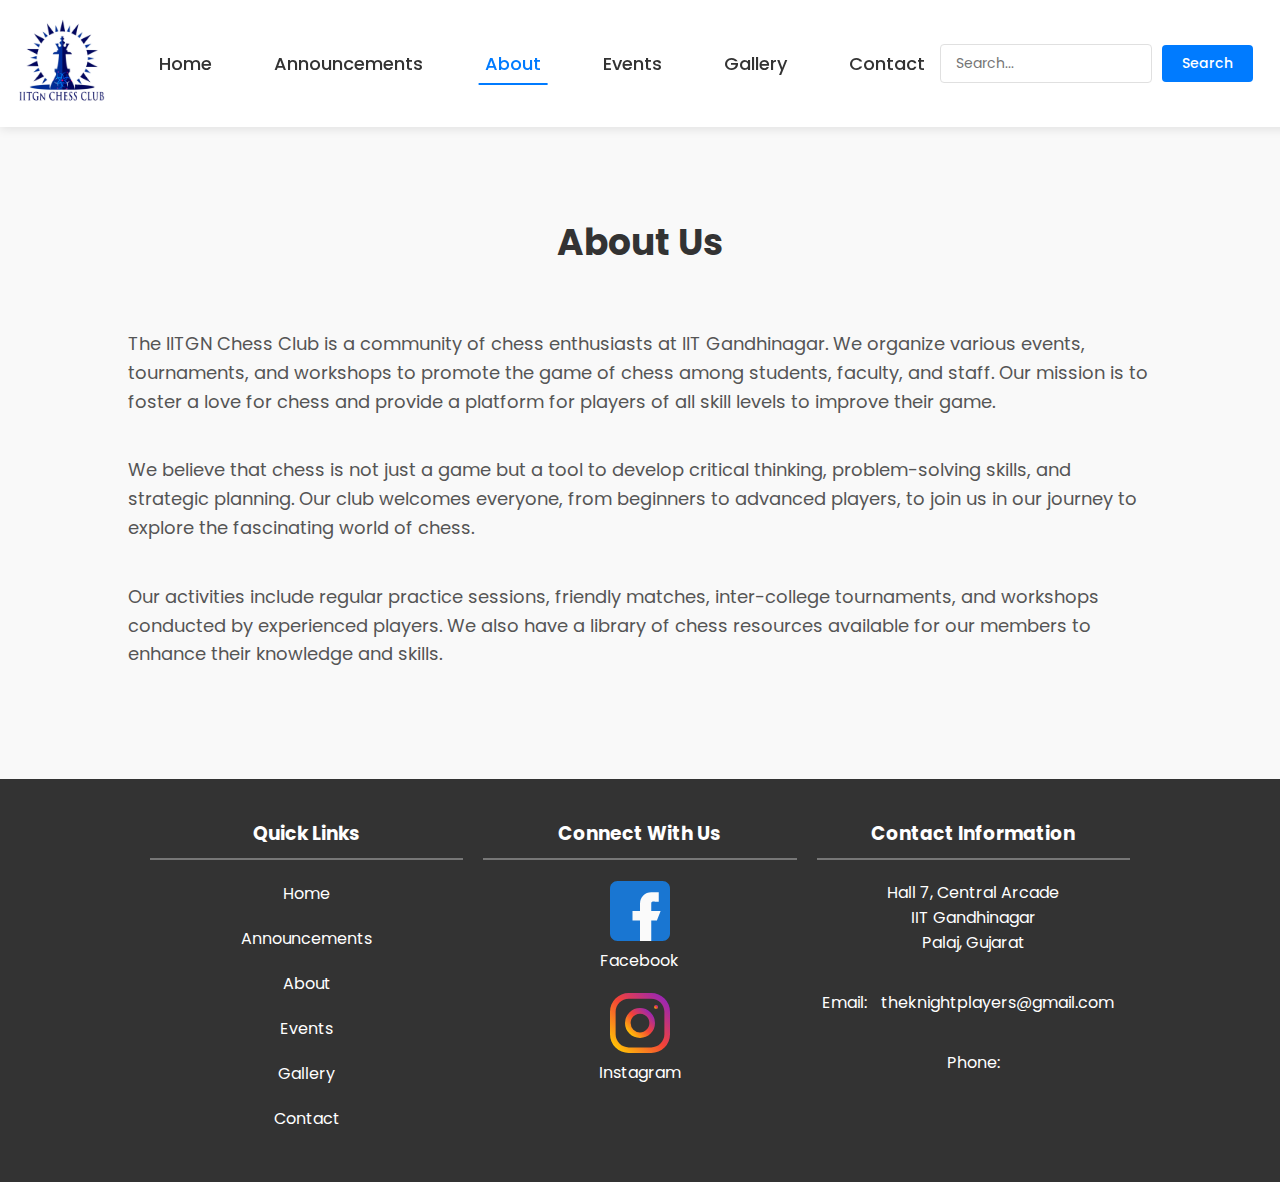
<file: about.html>
<!DOCTYPE html>
<html lang="en">
<head>
    <meta charset="UTF-8">
    <meta name="viewport" content="width=device-width, initial-scale=1.0">
    <link rel="icon" type="image/x-icon" href="Images/IITGN Chess Club Logo.png">
    <link rel="stylesheet" href="CSS/main.css">
    <link rel="stylesheet" href="CSS/nav.css">
    <link rel="stylesheet" href="CSS/about.css">
    <link rel="stylesheet" href="CSS/footer.css">
    <title>About Us - IITGN Chess Club</title>
</head>
<body>
    <!-- Navbar Section Starts-->
    <div id = "navbar-placeholder"></div>
    <!-- Navbar Section Ends-->

    <!-- About Us Section Starts -->
    <section class="about-us">
        <div class="container">
            <h2>About Us</h2>
            <p>The IITGN Chess Club is a community of chess enthusiasts at IIT Gandhinagar. We organize various events, tournaments, and workshops to promote the game of chess among students, faculty, and staff. Our mission is to foster a love for chess and provide a platform for players of all skill levels to improve their game.</p>
            <p>We believe that chess is not just a game but a tool to develop critical thinking, problem-solving skills, and strategic planning. Our club welcomes everyone, from beginners to advanced players, to join us in our journey to explore the fascinating world of chess.</p>
            <p>Our activities include regular practice sessions, friendly matches, inter-college tournaments, and workshops conducted by experienced players. We also have a library of chess resources available for our members to enhance their knowledge and skills.</p>
        </div>
    </section>
    <!-- About Us Section Ends -->

    <!-- Footer Section Starts -->
    <div id = "footer-placeholder"></div>
    <!-- Footer Section Ends -->

    <script src="JS/template.js"></script>
    <script src="JS/search.js"></script>
    <script src="JS/main.js"></script>
</body>
</html>
</file>
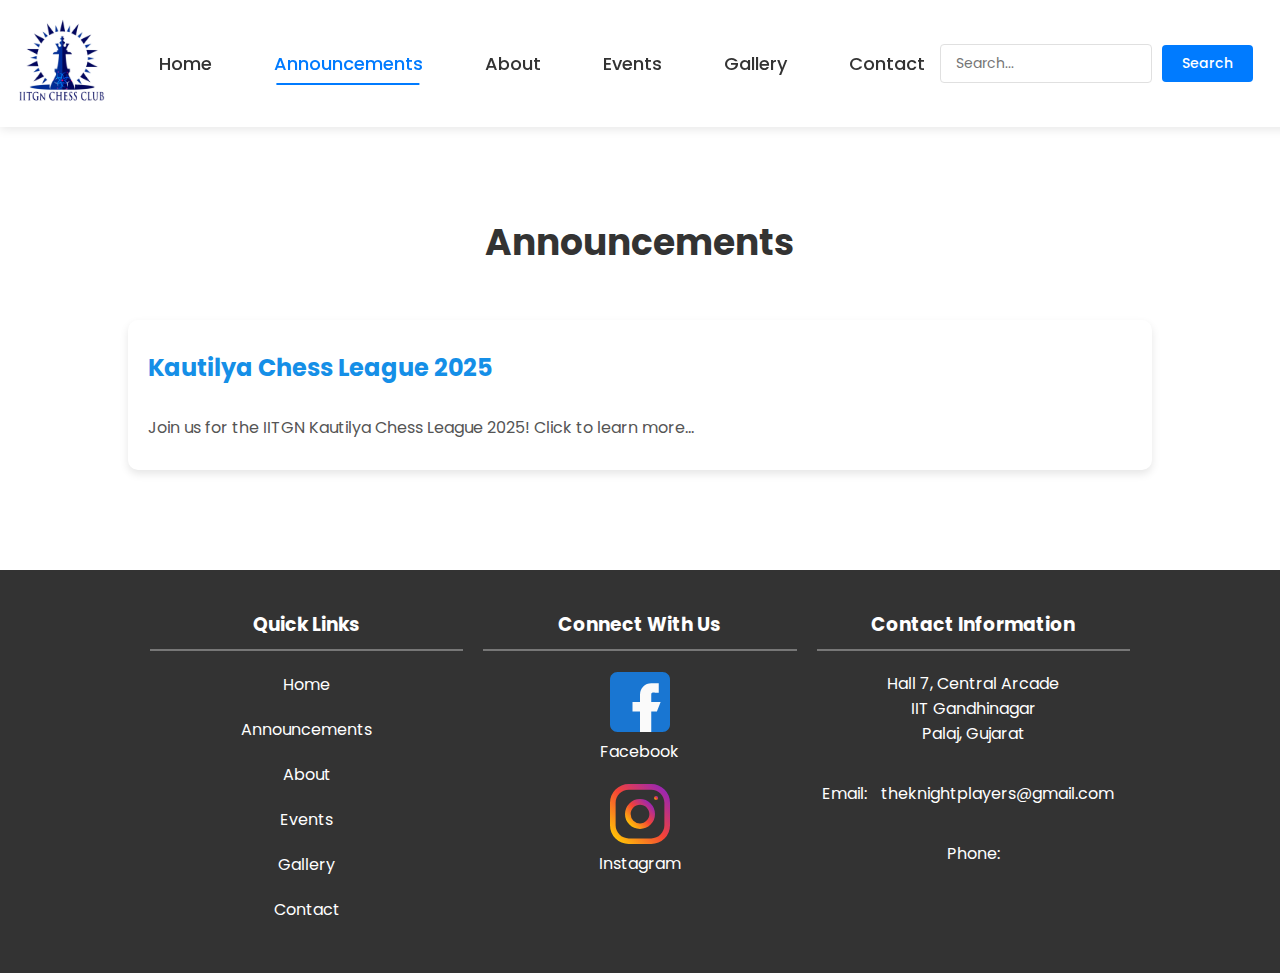
<file: announcements.html>
<!DOCTYPE html>
<html lang="en">
<head>
    <meta charset="UTF-8">
    <meta name="viewport" content="width=device-width, initial-scale=1.0">
    <link rel="icon" type="image/x-icon" href="Images/IITGN Chess Club Logo.png">
    <link rel="stylesheet" href="CSS/main.css">
    <link rel="stylesheet" href="CSS/nav.css">
    <link rel="stylesheet" href="CSS/announcements.css">
    <link rel="stylesheet" href="CSS/footer.css">
    <title>Announcements - IITGN Chess Club</title>
</head>
<body>
    <!-- Navbar Section Starts-->
    <div id = "navbar-placeholder"></div>
    <!-- Navbar Section Ends-->

    <!-- Announcements Section Starts -->
    <section class="announcements">
        <div class="container">
            <h2>Announcements</h2>
            <div class="announcement-card" id="announcement-1">
                <h3 class="announcement-title">Kautilya Chess League 2025</h3>
                <p class="announcement-description">Join us for the IITGN Kautilya Chess League 2025! Click to learn more...</p>
            </div>
            <!-- <div class="announcement-card" id="announcement-2">
                <h3 class="announcement-title">Workshop on Advanced Strategies</h3>
                <p class="announcement-description">Attend our upcoming workshop on advanced chess strategies. Click to learn more...</p>
            </div>
            <div class="announcement-card" id="announcement-3">
                <h3 class="announcement-title">New Chess Resources Available</h3>
                <p class="announcement-description">Check out the latest resources added to our library. Click to learn more...</p>
            </div>
        </div> -->
    </section>
    <!-- Announcements Section Ends -->

    <!-- Footer Section Starts -->
    <div id="footer-placeholder"></div>
    <!-- Footer Section Ends -->

    <script src="JS/template.js"></script>
    <script src="JS/search.js"></script>
    <script src="JS/main.js"></script>
</body>
</html>
</file>
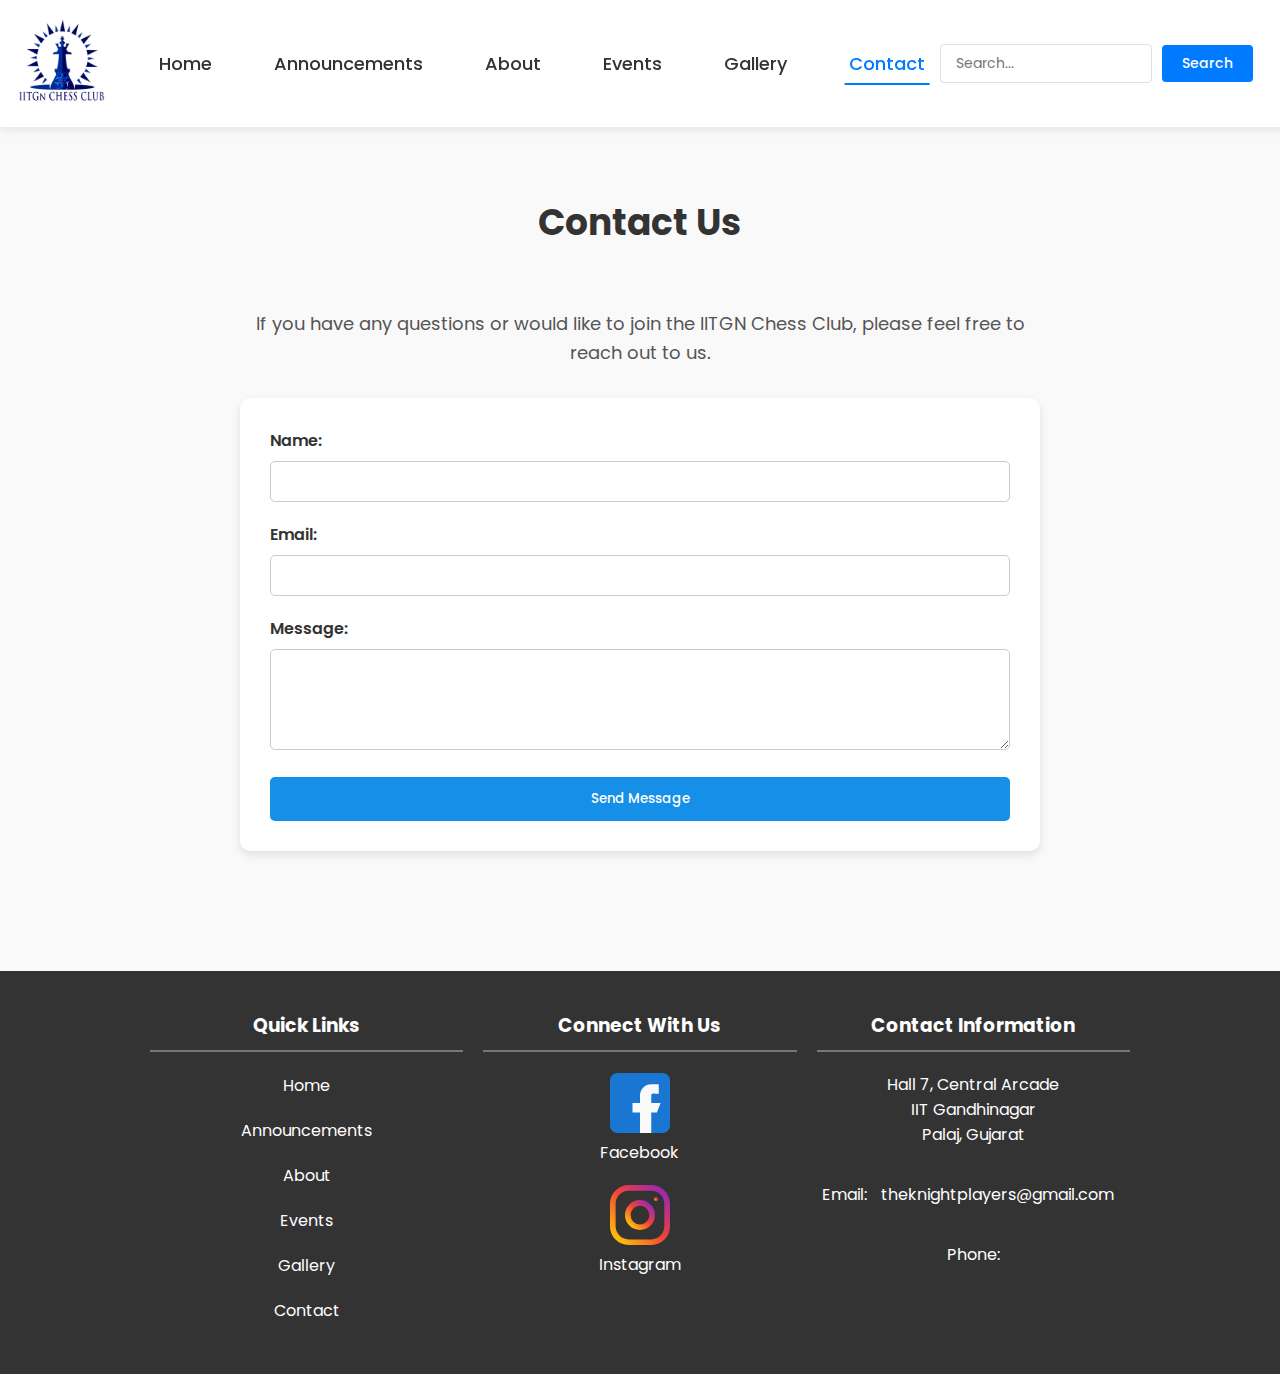
<file: contact.html>
<!DOCTYPE html>
<html lang="en">
<head>
    <meta charset="UTF-8">
    <meta name="viewport" content="width=device-width, initial-scale=1.0">
    <link rel="icon" type="image/x-icon" href="Images/IITGN Chess Club Logo.png">
    <link rel="stylesheet" href="CSS/main.css">
    <link rel="stylesheet" href="CSS/nav.css">
    <link rel="stylesheet" href="CSS/contact.css">
    <link rel="stylesheet" href="CSS/footer.css">
    <title>Contact Us - IITGN Chess Club</title>
</head>
<body>
    <!-- Navbar Section Starts-->
    <div id = "navbar-placeholder"></div>
    <!-- Navbar Section Ends-->

    <!-- Contact Us Section Starts -->
    <section class="contact-us">
        <div class="container">
            <h2>Contact Us</h2>
            <p>If you have any questions or would like to join the IITGN Chess Club, please feel free to reach out to us.</p>
            <form id="contactForm">
                <label for="name">Name:</label>
                <input type="text" id="name" name="name" required>
                
                <label for="email">Email:</label>
                <input type="email" id="email" name="email" required>
                
                <label for="message">Message:</label>
                <textarea id="message" name="message" rows="5" required></textarea>
                
                <button type="submit">Send Message</button>
            </form>
            <p id="responseMessage"></p>
        </div>
    </section>
    <!-- Contact Us Section Ends -->

    <!-- Footer Section Starts -->
    <div id = "footer-placeholder"></div>
    <!-- Footer Section Ends -->
     
    <script src="JS/template.js"></script>
    <script src="JS/search.js"></script>
    <script src="JS/main.js"></script>
    <script src="JS/contact.js"></script>
</body>
</html>
</file>
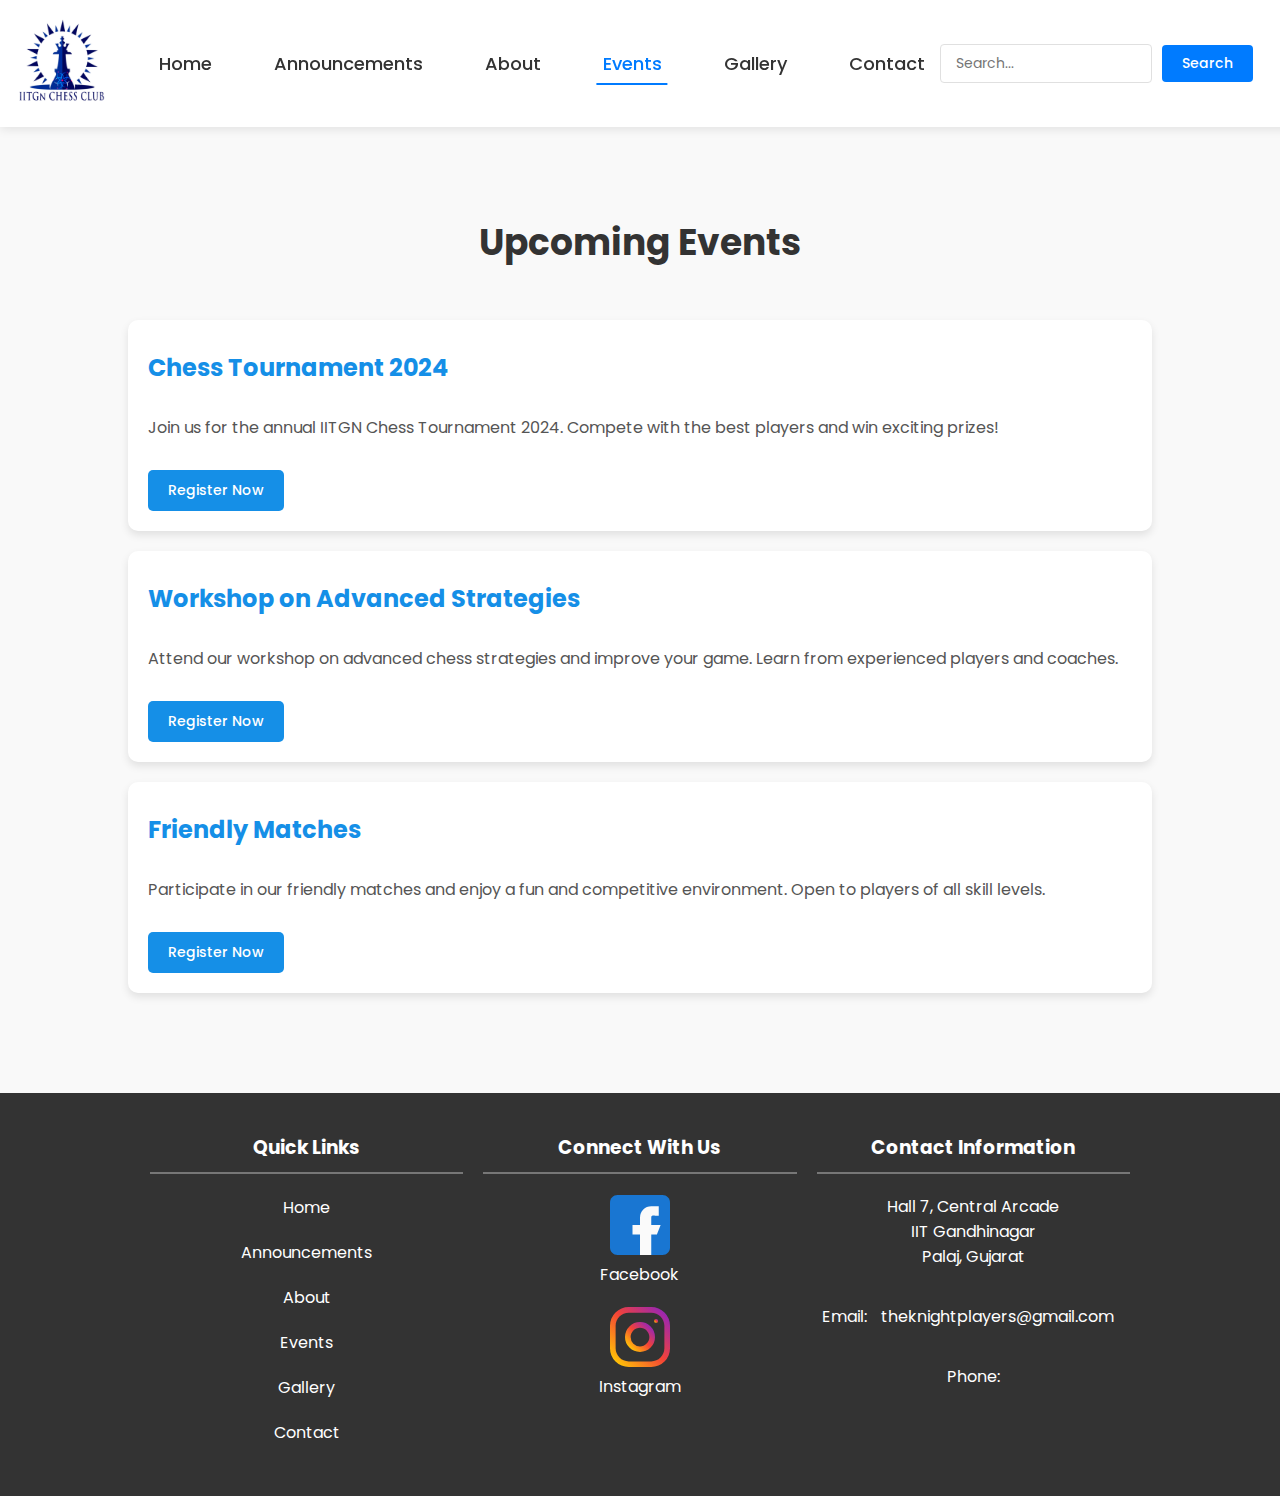
<file: events.html>
<!DOCTYPE html>
<html lang="en">
<head>
    <meta charset="UTF-8">
    <meta name="viewport" content="width=device-width, initial-scale=1.0">
    <link rel="icon" type="image/x-icon" href="Images/IITGN Chess Club Logo.png">
    <link rel="stylesheet" href="CSS/main.css">
    <link rel="stylesheet" href="CSS/nav.css">
    <link rel="stylesheet" href="CSS/events.css">
    <link rel="stylesheet" href="CSS/footer.css">
    <title>Events - IITGN Chess Club</title>
</head>
<body>
    <!-- Navbar Section Starts-->
    <div id = "navbar-placeholder"></div>
    <!-- Navbar Section Ends-->

    <!-- Events Section Starts -->
    <section class="events">
        <div class="container">
            <h2>Upcoming Events</h2>
            <div class="event-card">
                <h3 class="event-title">Chess Tournament 2024</h3>
                <p class="event-description">Join us for the annual IITGN Chess Tournament 2024. Compete with the best players and win exciting prizes!</p>
                <button onclick="window.location.href='register.html'">Register Now</button>
            </div>
            <div class="event-card">
                <h3 class="event-title">Workshop on Advanced Strategies</h3>
                <p class="event-description">Attend our workshop on advanced chess strategies and improve your game. Learn from experienced players and coaches.</p>
                <button onclick="window.location.href='register.html'">Register Now</button>
            </div>
            <div class="event-card">
                <h3 class="event-title">Friendly Matches</h3>
                <p class="event-description">Participate in our friendly matches and enjoy a fun and competitive environment. Open to players of all skill levels.</p>
                <button onclick="window.location.href='register.html'">Register Now</button>
            </div>
        </div>
    </section>
    <!-- Events Section Ends -->

    <!-- Footer Section Starts -->
    <div id="footer-placeholder"></div>
    <!-- Footer Section Ends -->

    <script src="JS/template.js"></script>
    <script src="JS/search.js"></script>
    <script src="JS/main.js"></script>
</body>
</html>
</file>
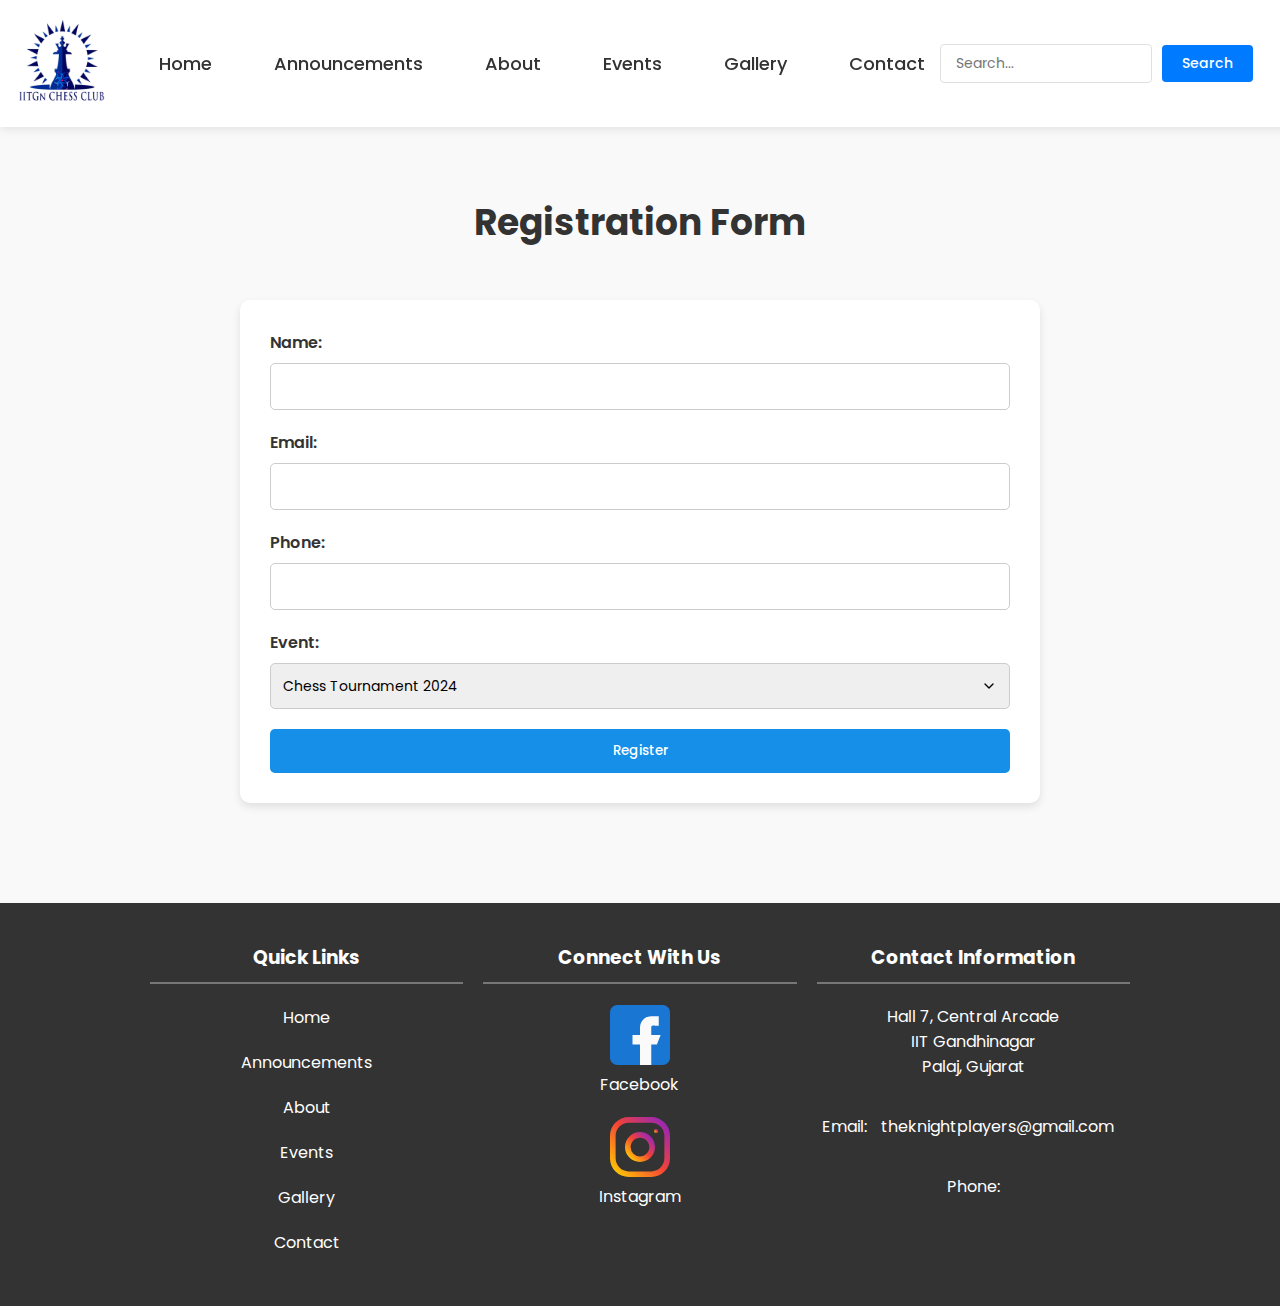
<file: register.html>
<!DOCTYPE html>
<html lang="en">
<head>
    <meta charset="UTF-8">
    <meta name="viewport" content="width=device-width, initial-scale=1.0">
    <link rel="icon" type="image/x-icon" href="Images/IITGN Chess Club Logo.png">
    <link rel="stylesheet" href="CSS/main.css">
    <link rel="stylesheet" href="CSS/nav.css">
    <link rel="stylesheet" href="CSS/register.css">
    <link rel="stylesheet" href="CSS/footer.css">
    <title>Register - IITGN Chess Club</title>
</head>
<body>
    <!-- Navbar Section Starts-->
    <div id = "navbar-placeholder"></div>
    <!-- Navbar Section Ends-->

    <!-- Registration Form Section Starts -->
    <section class="register">
        <div class="container">
            <h2>Registration Form</h2>
            <form id="registrationForm">
                <label for="name">Name:</label>
                <input type="text" id="name" name="name" required>
                
                <label for="email">Email:</label>
                <input type="email" id="email" name="email" required>
                
                <label for="phone">Phone:</label>
                <input type="tel" id="phone" name="phone" required>
                
                <label for="event">Event:</label>
                <select id="event" name="event" required>
                    <option value="Chess Tournament 2024">Chess Tournament 2024</option>
                    <option value="Workshop on Advanced Strategies">Workshop on Advanced Strategies</option>
                    <option value="Friendly Matches">Friendly Matches</option>
                </select>
                
                <button type="submit">Register</button>
            </form>
            <p id="responseMessage"></p>
        </div>
    </section>
    <!-- Registration Form Section Ends -->

    <!-- Footer Section Starts -->
    <div id = "footer-placeholder"></div>
    <!-- Footer Section Ends -->

    <script src="JS/template.js"></script>
    <script src="JS/search.js"></script>
    <script src="JS/register.js"></script>
    <script src="JS/main.js"></script>
</body>
</html>
</file>
<file: CSS/main.css>
@import url('https://fonts.googleapis.com/css2?family=Poppins&display=swap');

body {
    font-family: 'Poppins', sans-serif;
    margin: 0;
    padding: 0;
    background-color: #fff;
    color: #333;
    margin-top: 125px;
}

h1, h2, h3, h4, h5, h6 {
    margin: 0;
    padding: 10px 0;
}

p {
    margin: 0;
    padding: 10px 0;
}

a {
    color: #333;
    text-decoration: none;
}

a:hover {
    text-decoration: underline;
}

.container {
    width: 80%;
    margin: 0 auto;
    padding: 20px;
}

.header, .footer {
    background-color: #333;
    color: white;
    text-align: center;
    padding: 10px 0;
}

.header {
    margin-bottom: 20px;
}

.footer {
    margin-top: 20px;
}

/* Recent Activities Section */
.recent-activities {
    padding: 60px 0;
    background-color: #f9f9f9;
}

.recent-activities h2 {
    text-align: center;
    margin-bottom: 40px;
    color: #333;
    font-size: 36px;
    font-weight: 700;
}

.activity-card {
    background-color: #fff;
    padding: 20px;
    margin-bottom: 20px;
    border-radius: 10px;
    box-shadow: 0 4px 8px rgba(0, 0, 0, 0.1);
    transition: transform 0.3s, box-shadow 0.3s;
}

.activity-card:hover {
    transform: translateY(-5px);
    box-shadow: 0 8px 16px rgba(0, 0, 0, 0.2);
}

.activity-title {
    font-size: 24px;
    color: #158fe7;
    margin-bottom: 10px;
}

.activity-description {
    font-size: 16px;
    color: #555;
    margin-bottom: 20px;
}
</file>
<file: CSS/nav.css>
@import url('https://fonts.googleapis.com/css2?family=Poppins&display=swap');

nav {
    position: fixed;
    top: 0;
    left: 0;
    width: 100%;
    display: flex;
    justify-content: center;
    background-color: #fff;
    padding: 10px;
    box-shadow: 0 2px 10px rgba(0, 0, 0, 0.1);
    font-family: 'Poppins', sans-serif;
    z-index: 1000;
}

.nav-container {
    display: flex;
    align-items: center;
    justify-content: space-between;
    width: 100%;
    max-width: 100%;
    margin: 0 auto;
    padding-right: 60px;
    padding-left: 20px;
}

.left-section {
    display: flex;
    align-items: center;
    gap: 0.1rem;
}

.logo img {
    width: 110px;
    height: 100px;
    padding-right: 25px;
}

.nav-links {
    display: flex;
    align-items: center;
}

.nav-links ul {
    list-style: none;
    margin: 0;
    padding: 0;
    display: flex;
    gap: 2rem;
}

.nav-links ul li {
    position: relative;
}

.nav-links ul li a {
    color: #333;
    text-decoration: none;
    font-size: 18px;
    font-weight: 500;
    padding: 8px 15px;
    border-radius: 5px;
    display: inline-block;
    transition: all 0.3s ease;
    position: relative;
}

.nav-links ul li a::after {
    content: '';
    position: absolute;
    width: 0;
    height: 2px;
    bottom: 0;
    left: 50%;
    background-color: #007bff;
    transition: width 0.3s ease, left 0.3s ease;
    transform: translateX(-50%);
}

.nav-links ul li a[href="index.html"].active::after {
    width: 0; 
}

.nav-links ul li a[href="index.html"].active {
    color: #007bff;
    background-color: rgba(0, 123, 255, 0.1);
    border-radius: 5px;
}

.nav-links ul li a.active::after {
    width: 80%;
    left: 50%;
    background-color: #007bff;
}

.nav-links ul li a:hover {
    color: #007bff;
    text-decoration: none;
}

.nav-links ul li a:hover::after {
    width: 80%;
    left: 50%;
}

.nav-links ul li a.active {
    color: #007bff;
}

.nav-links ul li a.active::after {
    width: 80%;
    left: 50%;
    background-color: #007bff;
}

.search-container {
    display: flex;
    align-items: center;
    gap: 10px;
    margin-left: auto;
    min-width: 300px;
}

.search-container input[type="text"] {
    padding: 8px 15px;
    width: 180px;
    border: 1px solid #e0e0e0;
    border-radius: 4px;
    font-family: 'Poppins', sans-serif;
    font-size: 14px;
    transition: all 0.3s ease;
}

.search-container input[type="text"]:focus {
    border-color: #007bff;
    box-shadow: 0 0 0 2px rgba(0,123,255,0.1);
    outline: none;
    width: 200px;
}

.search-container button {
    padding: 8px 20px;
    background-color: #007bff;
    color: white;
    border: none;
    border-radius: 4px;
    cursor: pointer;
    font-family: 'Poppins', sans-serif;
    font-size: 14px;
    font-weight: 500;
    transition: all 0.3s ease;
    white-space: nowrap;
}

.search-container button:hover {
    background-color: #0056b3;
    transform: translateY(-1px);
    box-shadow: 0 4px 6px rgba(0,0,0,0.1);
}

.search-container button:active {
    transform: translateY(0);
    box-shadow: 0 2px 4px rgba(0,0,0,0.1);
}

.search-highlight {
    background-color: #e3f2fd;
    padding: 2px 0;
    border-radius: 2px;
    transition: background-color 0.2s ease;
}

.search-count {
    margin-left: 10px;
    font-size: 14px;
    color: #666;
}

@media screen and (max-width: 1200px) {
    nav {
        padding: 10px 20px;
    }
    
    .nav-links {
        gap: 1rem;
    }
}

@media screen and (max-width: 992px) {
    .nav-container {
        justify-content: space-between;
    }

    .search-container {
        min-width: auto;
    }
    
    .search-container input[type="text"] {
        width: 160px;
    }
}

@media screen and (max-width: 768px) {
    .nav-container {
        flex-direction: column;
        gap: 1rem;
    }
    
    .left-section {
        margin-right: 0;
    }

    .search-container {
        margin-left: 0;
        width: 100%;
    }
}
</file>
<file: CSS/about.css>
/* About Us Section */
.about-us {
    padding: 60px 0;
    background-color: #f9f9f9;
}

.about-us h2 {
    text-align: center;
    margin-bottom: 40px;
    color: #333;
    font-size: 36px;
    font-weight: 700;
}

.about-us p {
    font-size: 18px;
    line-height: 1.6;
    color: #555;
    margin-bottom: 20px;
}
</file>
<file: CSS/footer.css>
footer {
    background-color: #333;
    color: white;
    padding: 20px 0;
    text-align: center;
}

.footer-container {
    display: flex;
    justify-content: space-around;
    flex-wrap: wrap;
    max-width: 1000px;
    margin: auto;
}

.footer-column {
    flex: 1;
    min-width: 200px;
    margin: 10px;
}

.footer-column h3 {
    border-bottom: 2px solid #777;
    padding-bottom: 10px;
    margin-bottom: 10px;
}

.footer-column ul {
    list-style: none;
    padding: 0;
}

.footer-column ul li {
    margin: 10px 0;
}

.footer-column ul li a {
    color: white;
    text-decoration: none;
    transition: color 0.3s, background-color 0.3s, transform 0.3s;
    padding: 5px 10px;
    border-radius: 5px;
    display: inline-block;
}

.footer-column ul li a:hover {
    color: #fff;
    background-color: rgba(255, 255, 255, 0.2);
    transform: scale(1.05);
}

.footer-social ul {
    display: flex;
    justify-content: center;
    padding: 0;
}

.footer-social ul li {
    margin: 0 10px;
}

.footer-social{
    justify-content: center;
    padding: 0;
    text-align: center;
    vertical-align: middle;
}

.footer-column p {
    margin: 10px 0;
}

.footer-column a {
    color: white;
    text-decoration: none;
    transition: color 0.3s, background-color 0.3s, transform 0.3s;
    padding: 5px 10px;
    border-radius: 5px;
    display: inline-block;
}

.footer-column a:hover {
    color: #fff;
    background-color: rgba(255, 255, 255, 0.2);
    transform: scale(1.02); 
}

.footer-column a[href="mailto:theknightplayers@gmail.com"]:hover {
    text-decoration: none;
}
</file>
<file: CSS/announcements.css>
.announcements {
    padding: 60px 0;
    background-color: #fff;
}

.announcements h2 {
    text-align: center;
    margin-bottom: 40px;
    color: #333;
    font-size: 36px;
    font-weight: 700;
}

.announcement-card {
    background-color: #fff;
    padding: 20px;
    margin-bottom: 20px;
    border-radius: 10px;
    box-shadow: 0 4px 8px rgba(0, 0, 0, 0.1);
    transition: transform 0.3s, box-shadow 0.3s;
    cursor: pointer;
}

.announcement-card:hover {
    transform: translateY(-5px);
    box-shadow: 0 8px 16px rgba(0, 0, 0, 0.2);
}

.announcement-title {
    font-size: 24px;
    color: #158fe7;
    margin-bottom: 10px;
    text-decoration: none;
}

.announcement-description {
    font-size: 16px;
    color: #555;
}
</file>
<file: CSS/contact.css>
@import url('https://fonts.googleapis.com/css2?family=Poppins&display=swap');

/* Contact Us Section */
.contact-us {
    padding: 60px 0;
    background-color: #f9f9f9;
}

.contact-us .container {
    max-width: 800px;
    margin: 0 auto;
    padding: 0 20px;
}

.contact-us h2 {
    text-align: center;
    margin-bottom: 40px;
    color: #333;
    font-size: 36px;
    font-weight: 700;
}

.contact-us p {
    font-size: 18px;
    line-height: 1.6;
    color: #555;
    margin-bottom: 20px;
    text-align: center;
}

.contact-us form {
    max-width: 100%;
    margin: 0 auto;
    background-color: #fff;
    padding: 30px;
    border-radius: 10px;
    box-shadow: 0 4px 8px rgba(0, 0, 0, 0.1);
}

.contact-us label {
    display: block;
    margin-bottom: 8px;
    font-weight: 600;
}

.contact-us input, 
.contact-us textarea {
    width: 100%;
    padding: 12px;
    margin-bottom: 20px;
    border: 1px solid #ccc;
    border-radius: 5px;
    box-sizing: border-box;
}

.contact-us button {
    width: 100%;
    padding: 12px 20px;
    background-color: #158fe7;
    color: white;
    border: none;
    border-radius: 5px;
    cursor: pointer;
    font-family: 'Poppins', sans-serif;
    font-weight: 500;
    transition: background-color 0.3s ease;
}

.contact-us button:hover {
    background-color: #0056b3;
}

#responseMessage {
    text-align: center;
    margin-top: 20px;
    font-size: 18px;
    color: blue;
}

@media screen and (max-width: 768px) {
    .contact-us .container {
        padding: 0 15px;
    }
    
    .contact-us form {
        padding: 20px;
    }
}
</file>
<file: CSS/events.css>
/* Events Section */
.events {
    padding: 60px 0;
    background-color: #f9f9f9;
}

.events h2 {
    text-align: center;
    margin-bottom: 40px;
    color: #333;
    font-size: 36px;
    font-weight: 700;
}

.event-card {
    background-color: #fff;
    padding: 20px;
    margin-bottom: 20px;
    border-radius: 10px;
    box-shadow: 0 4px 8px rgba(0, 0, 0, 0.1);
    transition: transform 0.3s, box-shadow 0.3s;
}

.event-card:hover {
    transform: translateY(-5px);
    box-shadow: 0 8px 16px rgba(0, 0, 0, 0.2);
}

.event-title {
    font-size: 24px;
    color: #158fe7;
    margin-bottom: 10px;
}

.event-description {
    font-size: 16px;
    color: #555;
    margin-bottom: 20px;
}

.event-card button {
    background-color: #158fe7;
    color: white;
    border: none;
    padding: 10px 20px;
    cursor: pointer;
    transition: background-color 0.3s ease;
    border-radius: 5px;
    font-family: 'Poppins', sans-serif;  /* Added */
    font-weight: 500;  /* Added */
    font-size: 14px;  /* Added */
}

.event-card button:hover {
    background-color: #0056b3;
}
</file>
<file: CSS/register.css>
/* Registration Form Section */
.register {
    padding: 60px 0;
    background-color: #f9f9f9;
}

.register .container {
    max-width: 800px;
    margin: 0 auto;
    padding: 0 20px;
}

.register h2 {
    text-align: center;
    margin-bottom: 40px;
    color: #333;
    font-size: 36px;
    font-weight: 700;
}

.register form {
    max-width: 100%;
    margin: 0 auto;
    background-color: #fff;
    padding: 30px;
    border-radius: 10px;
    box-shadow: 0 4px 8px rgba(0, 0, 0, 0.1);
}

.register label {
    display: block;
    margin-bottom: 8px;
    font-weight: 600;
}

.register input, 
.register select {
    width: 100%;
    padding: 12px;
    margin-bottom: 20px;
    border: 1px solid #ccc;
    border-radius: 5px;
    box-sizing: border-box;
    font-family: 'Poppins', sans-serif;
    font-size: 14px;
}

.register button {
    width: 100%;
    padding: 12px 20px;
    background-color: #158fe7;
    color: white;
    border: none;
    border-radius: 5px;
    cursor: pointer;
    font-family: 'Poppins', sans-serif;
    font-weight: 500;
    transition: background-color 0.3s ease;
}

.register button:hover {
    background-color: #0056b3;
}

.register select {
    -webkit-appearance: none;
    -moz-appearance: none;
    appearance: none;
    background-image: url("data:image/svg+xml;charset=UTF-8,%3csvg xmlns='http://www.w3.org/2000/svg' viewBox='0 0 24 24' fill='none' stroke='currentColor' stroke-width='2' stroke-linecap='round' stroke-linejoin='round'%3e%3cpolyline points='6 9 12 15 18 9'%3e%3c/polyline%3e%3c/svg%3e");
    background-repeat: no-repeat;
    background-position: right 12px center;
    background-size: 16px;
    padding-right: 40px;
}

#responseMessage {
    text-align: center;
    margin-top: 20px;
    font-size: 18px;
    color: blue;
}

@media screen and (max-width: 768px) {
    .register .container {
        padding: 0 15px;
    }
    
    .register form {
        padding: 20px;
    }
}
</file>
